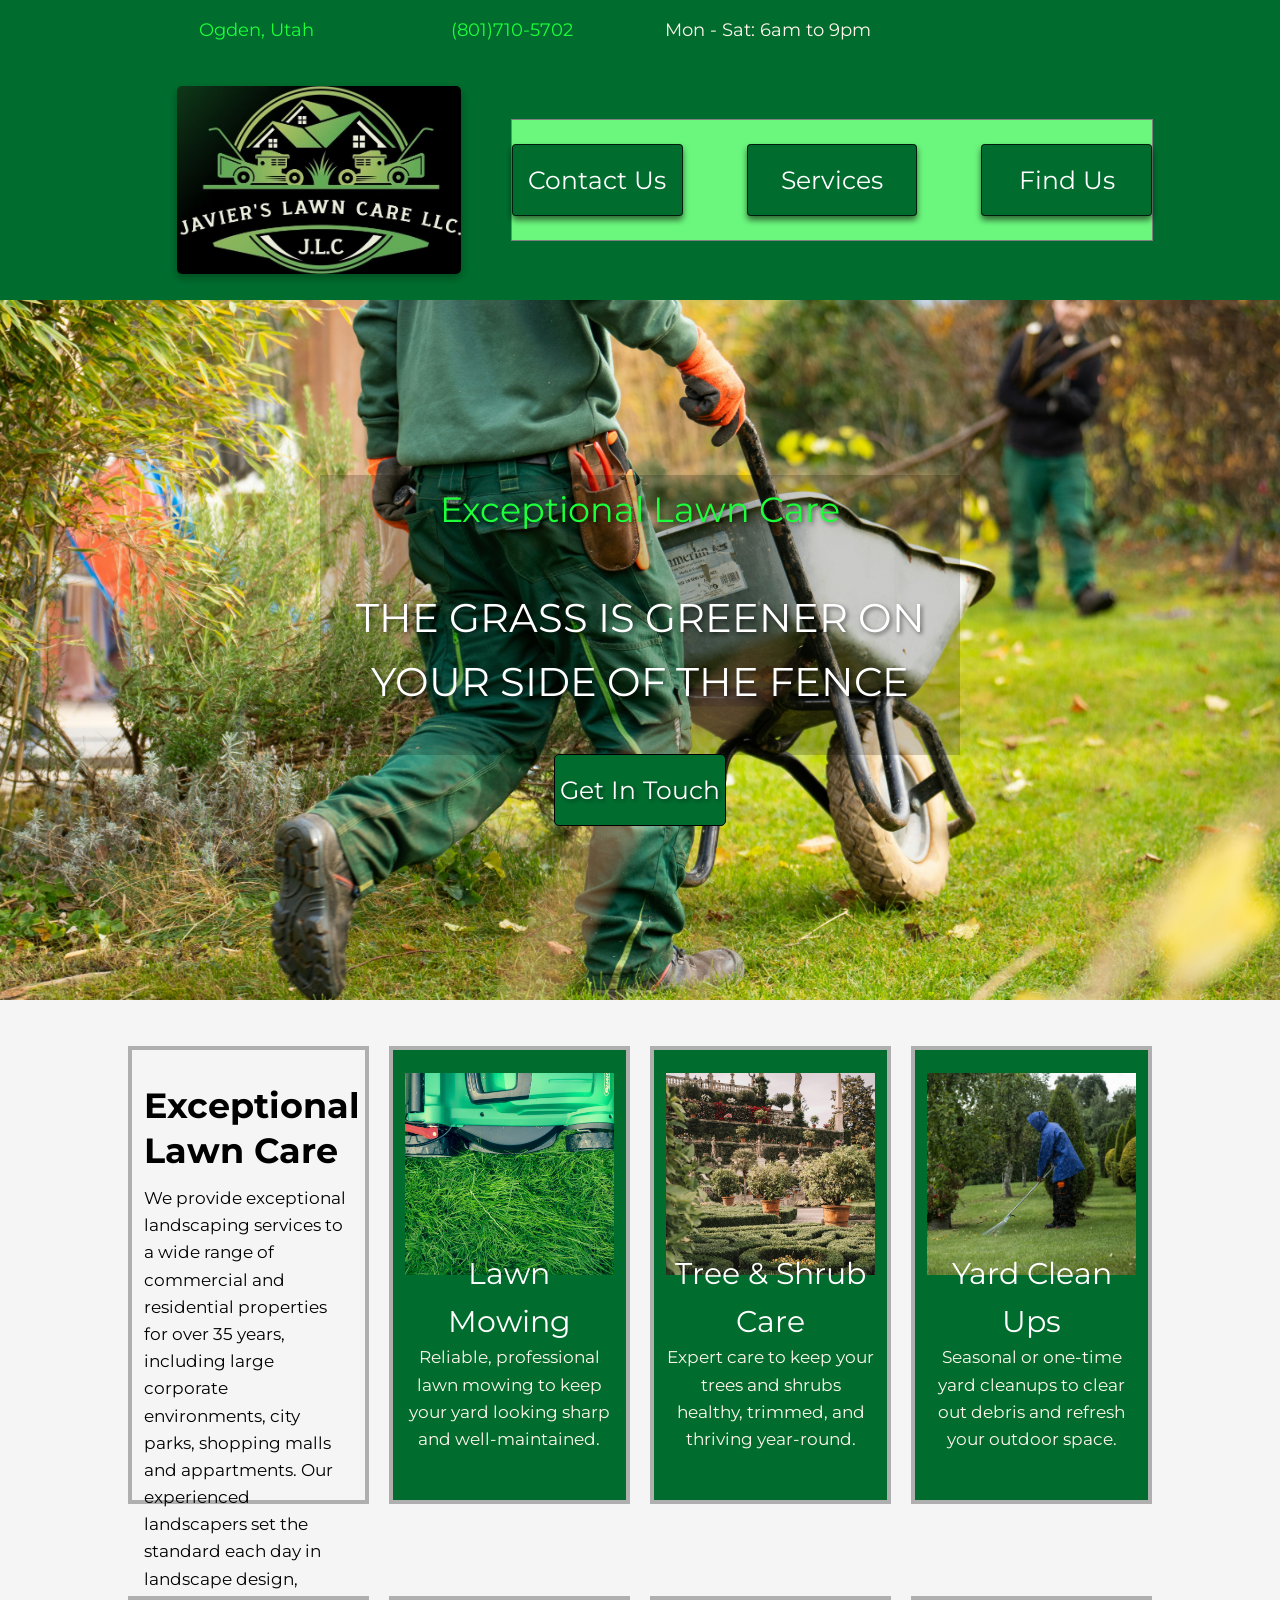
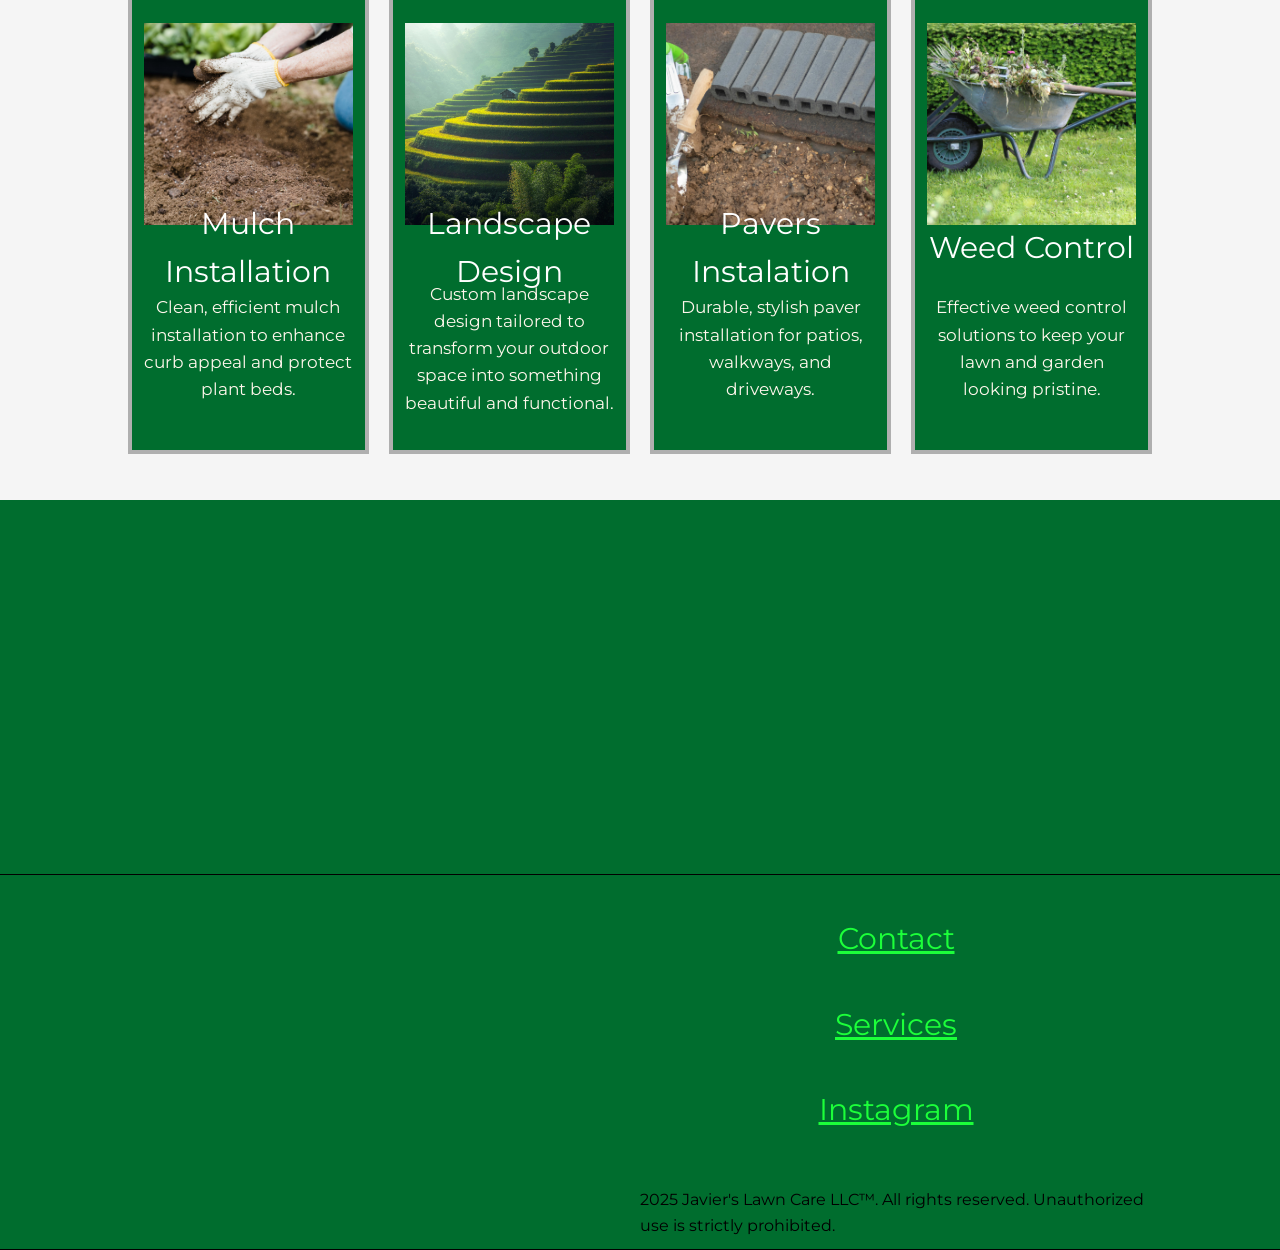
<file: index.html>
<!DOCTYPE html>
<html lang="en">
<head>
    <meta charset="UTF-8">
    <meta name="viewport" content="width=device-width, initial-scale=1.0">
    <title>Javiers Lawn Care</title>

    <link rel="stylesheet" href="styles.css">
    <link href="https://fonts.googleapis.com/css2?family=Montserrat:wght@400;700&display=swap" rel="stylesheet">
    <link rel='stylesheet' href='https://cdn-uicons.flaticon.com/2.6.0/uicons-brands/css/uicons-brands.css'>
    <link rel="icon" href="logo.jpeg" type="image/x-icon">

</head>
<body>
<!-- TOP SECTION -->
  <div id="top-section">
    <!-- TOP BAR -->
     <div id="top-bar">
        <div id="top-bar-container">
            <div class="top-bar-boxes">
                <a class="top-info-anchors" href="address">Ogden, Utah</a>
            </div>
            <div class="top-bar-boxes">
                <a class="top-info-anchors" href="tel:8017105702">(801)710-5702</a>
            </div>
            <div class="top-bar-boxes">
                <h class="top-info-anchors" id="top-schedule">Mon - Sat: 6am to 9pm</h>
            </div>
            <div class="top-bar-boxes">
                <a href="https://www.instagram.com/javiers_lawn_care_llc/" target="_blank">
                    <i id="instagram" class="fi fi-brands-instagram"></i>
                  </a>
            </div>
        </div>
     </div>
    <!-- NAV BAR BELOW -->
    <div id="nav-bar-container">
        <div id="nav-bar-left">
            <img id="logo" src="logo.jpeg">
        </div>
        <div id="nav-bar-right">
            <a class="nav-buttons" href="contact.html">Contact Us</a>
            <a class="nav-buttons" href="#service-section">Services</a>
            <a class="nav-buttons" href="#bottom-section">Find Us</a>
        </div>
    </div>
</div>

    <!-- MAIN SECTION-->
     <div id="main-section">
        <div id="main-header-box">
            <a id="main-header" class="text-shadow">Exceptional Lawn Care</a>
        </div>
        <div id="main-bio-box">
            <a id="main-bio" class="text-shadow">THE GRASS IS GREENER ON YOUR SIDE OF THE FENCE</a>
        </div>
        <div id="main-button-box">
            <a id="get-in-touch-button" class="text-shadow">Get In Touch</a>
        </div>
     </div>

     <!-- SERVICE SECTION -->
    <div id="service-section">
        <div id="service-card-container">
            <div id="service-header-card">
                <h1 id="service-header-one">Exceptional</h1>
                <h1 id="service-header-two">Lawn Care</h1>
                <p id="service-bio">We provide exceptional landscaping services to a wide range of commercial and residential properties for over 35 years, including large corporate environments, city parks, shopping malls and appartments. Our experienced landscapers set the standard each day in landscape design, paving, hardscaping. We will whip your yard into shape in no time.</p>
            </div>
            <div id="service-card-one">
                <div class="service-img-boxes" id="service-img-box-one"></div>
                <div class="service-header-boxes">
                    <h class="service-headers">Lawn Mowing</h>
                </div>
                <div class="service-bio-boxes">
                    <p class="service-bios">Reliable, professional lawn mowing to keep your yard looking sharp and well-maintained.</p>
                </div>
            </div>
            <div id="service-card-two">
                <div class="service-img-boxes" id="service-img-box-two"></div>
                <div class="service-header-boxes">
                    <h class="service-headers">Tree & Shrub Care</h>
                </div>
                <div class="service-bio-boxes">
                    <p class="service-bios">Expert care to keep your trees and shrubs healthy, trimmed, and thriving year-round.</p>
                </div>
            </div>
            <div id="service-card-three">
                <div class="service-img-boxes" id="service-img-box-three"></div>
                <div class="service-header-boxes">
                    <h class="service-headers">Yard Clean Ups</h>
                </div>
                <div class="service-bio-boxes">
                    <p class="service-bios">Seasonal or one-time yard cleanups to clear out debris and refresh your outdoor space.</p>
                </div>
            </div>
        </div>
    </div>

     <!-- SERVICE SECTION TWO-->
     <div id="service-section">
        <div id="service-card-container">
            <div id="service-card-one">
                <div class="service-img-boxes" id="service-img-box-four"></div>
                <div class="service-header-boxes">
                    <h class="service-headers">Mulch Installation</h>
                </div>
                <div class="service-bio-boxes">
                    <p class="service-bios">Clean, efficient mulch installation to enhance curb appeal and protect plant beds.</p>
                </div>
            </div>
            <div id="service-card-one">
                <div class="service-img-boxes" id="service-img-box-five"></div>
                <div class="service-header-boxes">
                    <h class="service-headers">Landscape Design</h>
                </div>
                <div class="service-bio-boxes">
                    <p class="service-bios">Custom landscape design tailored to transform your outdoor space into something beautiful and functional.</p>
                </div>
            </div>
            <div id="service-card-two">
                <div class="service-img-boxes" id="service-img-box-six"></div>
                <div class="service-header-boxes">
                    <h class="service-headers">Pavers Instalation</h>
                </div>
                <div class="service-bio-boxes">
                    <p class="service-bios"> Durable, stylish paver installation for patios, walkways, and driveways.</p>
                </div>
            </div>
            <div id="service-card-three">
                <div class="service-img-boxes" id="service-img-box-seven"></div>
                <div class="service-header-boxes">
                    <h class="service-headers">Weed Control</h>
                </div>
                <div class="service-bio-boxes">
                    <p class="service-bios">Effective weed control solutions to keep your lawn and garden looking pristine.</p>
                </div>
            </div>
        </div>
    </div>


    <!-- BOTTOM SECTION -->
     <div id="bottom-section">
        <div id="map-container">
            <iframe id="map" src="https://www.google.com/maps/embed?pb=!1m18!1m12!1m3!1d96029.97300353604!2d-112.05549577908869!3d41.22315085033392!2m3!1f0!2f0!3f0!3m2!1i1024!2i768!4f13.1!3m3!1m2!1s0x87530e94da9c4d7b%3A0x61dcd77b34b32c!2sOgden%2C%20UT!5e0!3m2!1sen!2sus!4v1743874508412!5m2!1sen!2sus" width="600" height="450" style="border:0;" allowfullscreen="" loading="lazy" referrerpolicy="no-referrer-when-downgrade"></iframe>
        </div>
        <div id="bottom-navigation-container">
            <div id="nav-box-left"></div>
            <div id="nav-box-right">
                <a class="bottom-nav-buttons" href="contact.html">Contact</a>
                <a class="bottom-nav-buttons" href="#service-section">Services</a>
                <a class="bottom-nav-buttons" href="https://www.instagram.com/javiers_lawn_care_llc/">Instagram</a>
                <div id="trademark-box">
                    <p id="trademark">2025 Javier's Lawn Care LLC™. All rights reserved. Unauthorized use is strictly prohibited.</p>
                </div>
            </div>
        </div>
     </div>
</body>
</html>
</file>
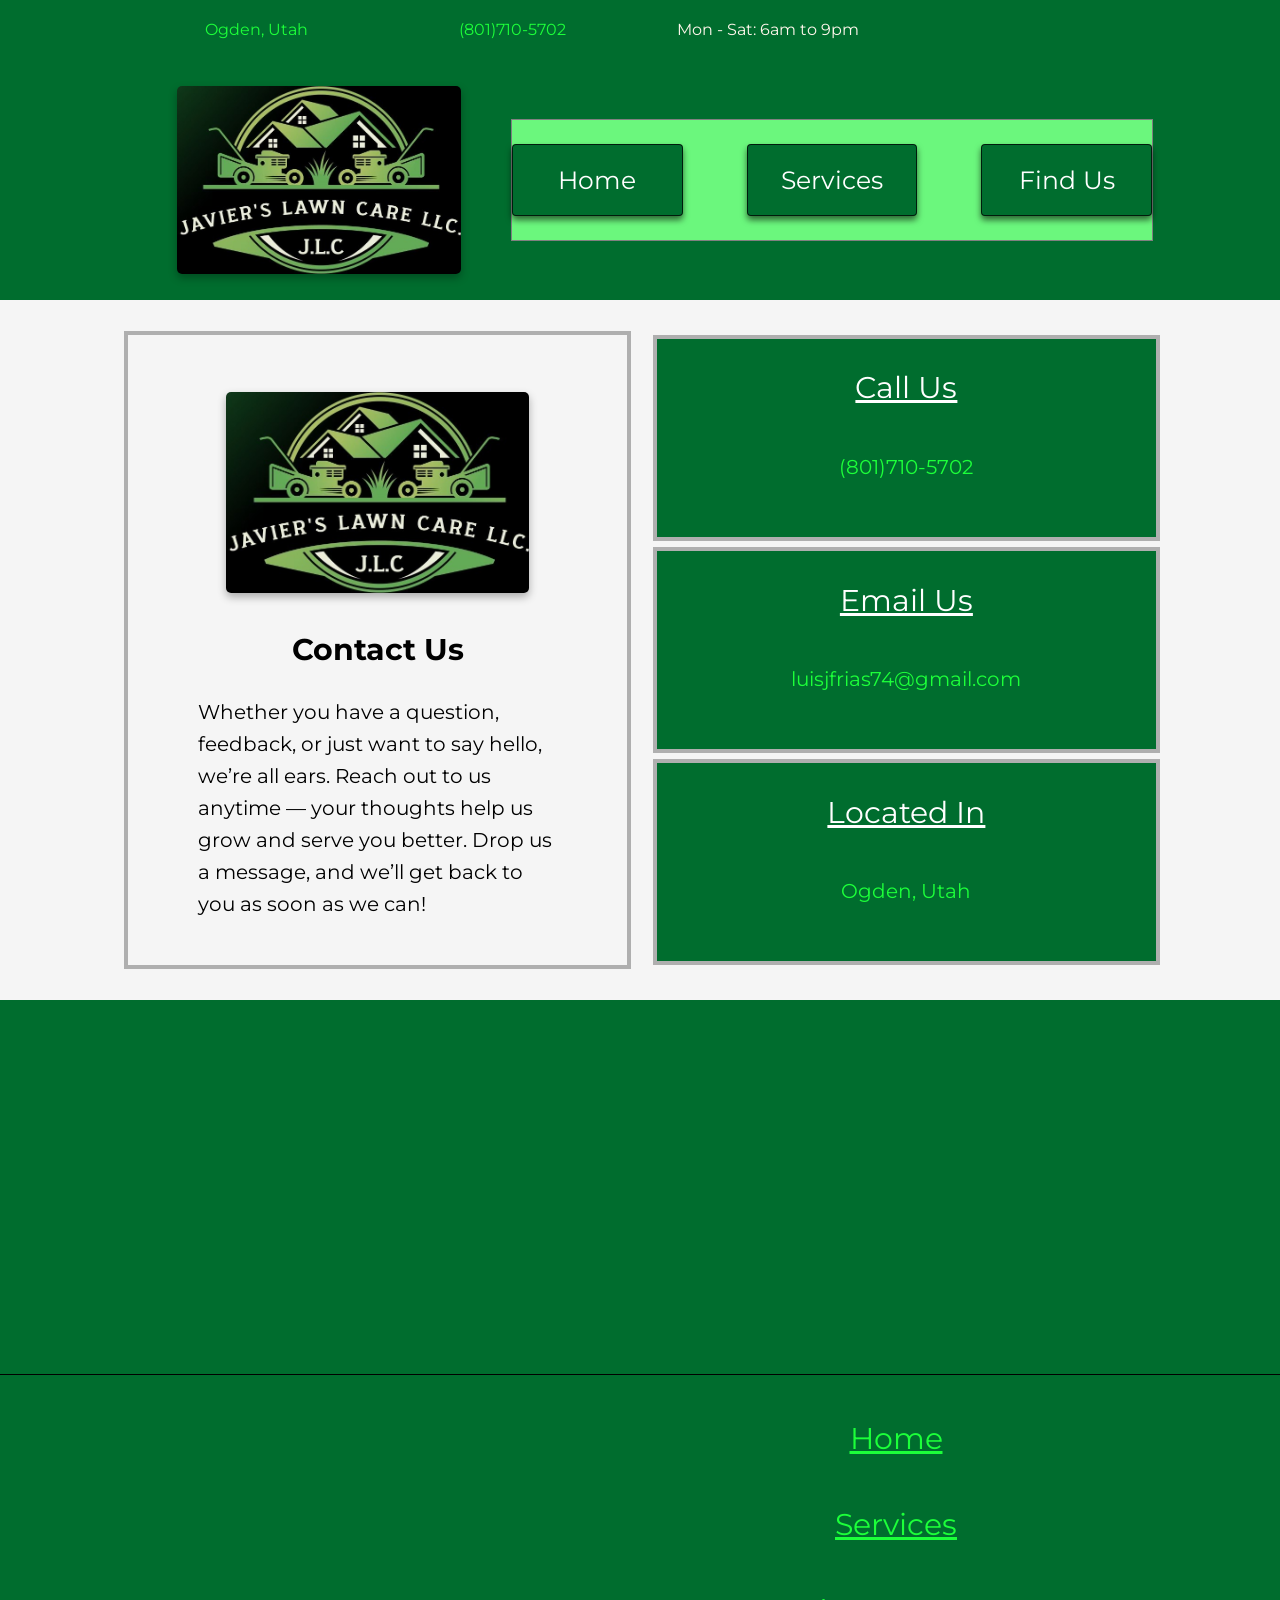
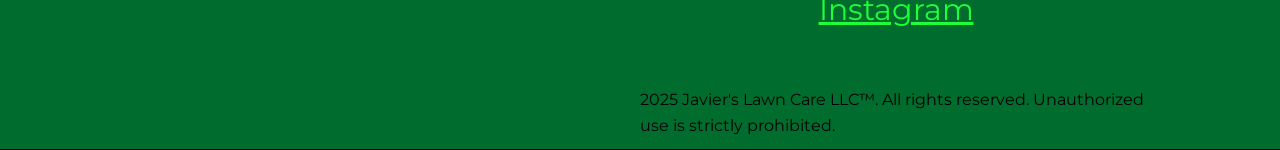
<file: contact.html>
<!DOCTYPE html>
<html lang="en">
<head>
    <meta charset="UTF-8">
    <meta name="viewport" content="width=device-width, initial-scale=1.0">
    <title>Contact</title>

    <link rel="stylesheet" href="styles.css">
    <link href="https://fonts.googleapis.com/css2?family=Montserrat:wght@400;700&display=swap" rel="stylesheet">
    <link rel='stylesheet' href='https://cdn-uicons.flaticon.com/2.6.0/uicons-brands/css/uicons-brands.css'>
    <link rel="icon" href="logo.jpeg" type="image/x-icon">

</head>
<body>
<!-- TOP SECTION -->
<div id="top-section">
    <!-- TOP BAR -->
     <div id="top-bar">
        <div id="top-bar-container">
            <div class="top-bar-boxes">
                <a href="address">Ogden, Utah</a>
            </div>
            <div class="top-bar-boxes">
                <a href="tel:8017105702">(801)710-5702</a>
            </div>
            <div class="top-bar-boxes">
                <h id="top-schedule">Mon - Sat: 6am to 9pm</h>
            </div>
            <div class="top-bar-boxes">
                <a href="https://www.instagram.com/javiers_lawn_care_llc/" target="_blank">
                    <i id="instagram" class="fi fi-brands-instagram"></i>
                  </a>
            </div>
        </div>
     </div>
    <!-- NAV BAR BELOW -->
    <div id="nav-bar-container">
        <div id="nav-bar-left">
            <img id="logo" src="logo.jpeg">
        </div>
        <div id="nav-bar-right">
            <a class="nav-buttons" href="index.html">Home</a>
            <a class="nav-buttons" href="#service-section">Services</a>
            <a class="nav-buttons" href="#bottom-section">Find Us</a>
        </div>
    </div>
</div>
<!-- MAIN CONTACT SECTION-->
<div id="main-contact-section">
    <div id="contact-section-left">
        <div id="logo-box">
            <img id="logo" src="logo.jpeg">
        </div>
        <div id="contact-container">
            <div id="contact-header-box">
                <h1 id="contact-page-header"> Contact Us</h1>
            </div>
            <div id="contact-bio-box">
                <h1 id="contact-page-bio">Whether you have a question, feedback, or just want to say hello, we’re all ears. Reach out to us anytime — your thoughts help us grow and serve you better. Drop us a message, and we’ll get back to you as soon as we can!</h1>
            </div>
        </div>
    </div>
    <div id="contact-section-right">
        <div class="contact-page-boxes">
            <div class="contact-box-top">
                <h1 class="contact-box-headers">Call Us</h1>
            </div>
            <div class="contact-box-bottom">
                <h1 class="contact-box-bios"><a href="tel:8017105702">(801)710-5702</a></h1>
            </div>
        </div>
        <div class="contact-page-boxes">
            <div class="contact-box-top">
                <h1 class="contact-box-headers">Email Us</h1>
            </div>
            <div class="contact-box-bottom">
                <h1 class="contact-box-bios"><a href="mailto:luisjfrias74@gmail.com">luisjfrias74@gmail.com</a></h1>
            </div>
        </div>
        <div class="contact-page-boxes">
            <div class="contact-box-top">
                <h1 class="contact-box-headers">Located In</h1>
            </div>
            <div class="contact-box-bottom">
                <h1 class="contact-box-bios"><a href="https://maps.app.goo.gl/CuhgsVmUL5KtH4ub6">Ogden, Utah</a></h1>
            </div>
        </div>
    </div>
</div>
 <!-- BOTTOM SECTION -->
 <div id="bottom-section">
    <div id="map-container">
        <iframe id="map" src="https://www.google.com/maps/embed?pb=!1m18!1m12!1m3!1d96029.97300353604!2d-112.05549577908869!3d41.22315085033392!2m3!1f0!2f0!3f0!3m2!1i1024!2i768!4f13.1!3m3!1m2!1s0x87530e94da9c4d7b%3A0x61dcd77b34b32c!2sOgden%2C%20UT!5e0!3m2!1sen!2sus!4v1743874508412!5m2!1sen!2sus" width="600" height="450" style="border:0;" allowfullscreen="" loading="lazy" referrerpolicy="no-referrer-when-downgrade"></iframe>
    </div>
    <div id="bottom-navigation-container">
        <div id="nav-box-left"></div>
        <div id="nav-box-right">
            <a class="bottom-nav-buttons" href="index.html">Home</a>
            <a class="bottom-nav-buttons" href="#service-section">Services</a>
            <a class="bottom-nav-buttons" href="https://www.instagram.com/javiers_lawn_care_llc/">Instagram</a>
            <div id="trademark-box">
                <p id="trademark">2025 Javier's Lawn Care LLC™. All rights reserved. Unauthorized use is strictly prohibited.</p>
            </div>
        </div>
    </div>
 </div>
</body>
</html>
</file>
<file: styles.css>
@import url('https://cdn-uicons.flaticon.com/2.6.0/uicons-brands/css/uicons-brands.css');
html,body{
    margin: 0;
    padding: 0;
    background-color: whitesmoke;
    scroll-behavior: smooth;
}
body {
    font-family: 'Montserrat', sans-serif;
    line-height: 1.6;

  }
a{
    text-decoration: none;
    color: rgb(28, 255, 58);
}
#instagram{
    color: rgb(28, 255, 58);
    font-size: 25px;
    cursor: pointer;
}
/* Text Shadow */
.text-shadow {
    color: white; /* Text color */
    text-shadow: 2px 2px 4px rgba(0, 0, 0, 0.5); /* Horizontal, vertical, blur radius, and shadow color */
  }


/* TOP SECTION */
#top-section{
    width: 100%;
    height: 300px;

    background-color: rgb(0, 109, 46);
}
/* TOP BAR */
#top-bar{
    width: 100%;
    height: 60px;
    display: flex;
    align-items: center;
    justify-content: center;
}
    #top-bar-container{
        width: 80%;
        height: 100%;
        display: flex;
        align-items: center;
        justify-content: center;
        flex-direction: row;
    }
        .top-bar-boxes{
            width: 25%;
            height: 100%;
            display: flex;
            align-items: center;
            justify-content: center;

        }
            #top-schedule{
                color: rgb(255, 247, 236);
            }
                .top-info-anchors{
                    font-size: 18px;
                }
/* NAV BAR */
#nav-bar-container{
    width: 100%;
    height: 240px;
    display: flex;
    align-items: center;
    justify-content: center;
    flex-direction: row;
}
    #nav-bar-left,#nav-bar-right{
        display: flex;
        align-items: center;
        justify-content: center;


    }
        #nav-bar-left{
            height: 98%;
            width: 30%;
            background-color: transparent;
        }
            #logo{
                width: auto;
                height: 80%;
                border-radius: 5px;
                box-shadow: 0 4px 8px rgba(0, 0, 0, 0.3);

            }
        #nav-bar-right{
            height: 50%;
            width: 50%;
            gap: 10%;
            background-color: rgb(107, 247, 125);
            border: 1px solid grey;
        }
            .nav-buttons{
                width: 170px;
                height: 70px;
                display: flex;
                align-items: center;
                justify-content: center;

                font-size: 25px;
                color: white;
                text-align: center;
                cursor: pointer;

                background-color: rgb(0, 109, 46);
                box-shadow: 0 4px 6px rgba(0, 0, 0, 0.582);
                border: 1px solid rgba(0, 0, 0, 0.74);
                border-radius: 4px;

                transition: 1.1s;
            }
                .nav-buttons:hover{
                    transform: scale(1.1);
                }

/* MAIN SECTION */
#main-section{
    width: 100%;
    height: 700px;
    display: flex;
    align-items: center;
    justify-content: center;
    flex-direction: column;

    background-image: url(main-image.jpg);
    background-position: center;
    background-repeat: no-repeat;
    background-size: cover;
}
    #main-header-box{
        width: 50%;
        height: 10%;
        display: flex;
        align-items: center;
        justify-content: center;

        background-color: rgba(8, 5, 0, 0.2);

    }
        #main-header{
            font-size: 35px;
            color: rgb(28, 255, 58);
        }
    #main-bio-box{
        width: 50%;
        height: 30%;
        display: flex;
        align-items: center;
        justify-content: center;
        background-color: rgba(8, 5, 0, 0.2);

    }
        #main-bio{
            font-size: 40px;
            color: white;
            text-align: center;
        }
    #main-button-box{
        width: 50%;
        height: 10%;
        display: flex;
        align-items: center;
        justify-content: center;

    }
         #get-in-touch-button{
            width: 170px;
            height: 70px;
            display: flex;
            align-items: center;
            justify-content: center;
            font-size: 25px;
            color: white;
            text-align: center;

            border: 1px solid black;
            border-radius: 5px;
            background-color: rgb(0, 109, 46);
            cursor: pointer;
            transition: 1.1s;
        }
            #get-in-touch-button:hover{
                transform: scale(1.1);
            }

/* SERVICE SECTION */
#service-section{
    width: 100%;
    height: 550px;
    display: flex;
    align-items: center;
    justify-content: center;
}
    #service-card-container{
        width: 80%;
        height: 450px;
        display: flex;
        align-items: center;
        justify-content: center;
        flex-direction: row;
        gap: 2%;

    }
        #service-header-card{
            width: 25%;
            height: 100%;
            display: flex;
            align-items: center;
            justify-content: center;
            flex-direction: column;

            border: 4px solid rgb(175, 175, 175);
        }
            #service-header-one{
                height: 10%;
                width: 90%;
                text-align: start;
                font-size: 35px;

                margin: 0;
                padding: 0;
            }
            #service-header-two{
                height: 10%;
                width: 90%;
                text-align: start;
                font-size: 35px;

                margin: 0;
                padding: 0;
            }
                #service-bio{
                    height: 60%;
                    width: 90%;
                    font-size: 17px;
                    text-align: start;
                }
        #service-card-one,#service-card-two,#service-card-three{
            width: 25%;
            height: 100%;
            display: flex;
            align-items: center;
            justify-content: center;
            flex-direction: column;
            background-color: rgb(0, 109, 46);
            border: 4px solid rgb(175, 175, 175);
        }
            .service-img-boxes{
                width: 90%;
                height: 45%;
            }
                #service-img-box-one{
                    background-image: url(lawn.jpg);
                    background-position: center;
                    background-repeat: no-repeat;
                    background-size: cover;
                }
                #service-img-box-two{
                    background-image: url(shrub.jpg);
                    background-position: center;
                    background-repeat: no-repeat;
                    background-size: cover;
                }
                #service-img-box-three{
                    background-image: url(cleanup.jpg);
                    background-position: center;
                    background-repeat: no-repeat;
                    background-size: cover;
                }
                #service-img-box-four{
                    background-image: url(mulch.jpg);
                    background-position: center;
                    background-repeat: no-repeat;
                    background-size: cover;
                }
                #service-img-box-five{
                    background-image: url(landscape.jpg);
                    background-position: center;
                    background-repeat: no-repeat;
                    background-size: cover;
                }
                #service-img-box-six{
                    background-image: url(pavers.jpg);
                    background-position: center;
                    background-repeat: no-repeat;
                    background-size: cover;
                }
                #service-img-box-seven{
                    background-image: url(weeds.jpg);
                    background-position: center;
                    background-repeat: no-repeat;
                    background-size: cover;
                }

            .service-header-boxes{
                width: 90%;
                height: 10%;

                display: flex;
                align-items: center;
                justify-content: center;

                text-align: center;
            }
                .service-headers{
                    font-size: 30px;
                    color: white;

                }
            .service-bio-boxes{
                width: 90%;
                height: 35%;
                display: flex;
                align-items: center;
                justify-content: center;

                text-align: center;
            }
                .service-bios{
                    font-size: 17px;
                    color: rgb(255, 247, 236);
                }


/* BOTTOM SECTION */
#bottom-section{
    width: 100%;
    height: 750px;
    display: flex;
    align-items: center;
    justify-content: center;
    flex-direction: column;

    background-color: rgb(0, 109, 46);
}
    #map-container{
        width: 100%;
        height: 50%;
        display: flex;
        align-items: center;
        justify-content: center;
    }
        #map{
            width: 100%;
            height: 100%;
        }
    #bottom-navigation-container{
        width: 100%;
        height: 50%;
        display: flex;
        align-items: center;
        justify-content: center;
        flex-direction: row;

        border: 1px solid black;
    }
        #nav-box-left{
            width: 40%;
            height: 100%;
            display: flex;
            align-items: center;
            justify-content: center;

        }
        #nav-box-right{
            width: 40%;
            height: 100%;
            display: flex;
            align-items: center;
            justify-content: center;
            flex-direction: column;
            gap: 10%;

        }
            .bottom-nav-buttons{
                font-size: 30px;
                text-decoration: underline;
                cursor: pointer;
            }
            #trademark-box{
                width: 100%;
                height: 10%;
                display: flex;
                align-self: end;
            }

/* CONTACT PAGE BELOW */
#main-contact-section{
    width: 100%;
    height: 700px;
    display: flex;
    align-items: center;
    justify-content: center;
    flex-direction: row;
    gap: 2%;
}
    #contact-section-left,#contact-section-right{
        width: 39%;
        height: 90%;
        display: flex;
        align-items: center;
        justify-content: center;
        flex-direction: column;

        border: 4px solid rgb(175, 175, 175);
    }
    #contact-section-right{
        gap: 1%;
        border: none;
    }
        #logo-box{
            width: 80%;
            height: 40%;
            display: flex;
            align-items: center;
            justify-content: center;
        }
        #contact-container{
            width: 80%;
            height: 50%;
            display: flex;
            align-items: center;
            justify-content: center;
            flex-direction: column;

        }
            #contact-header-box{
                width: 100%;
                height: 20%;
                display: flex;
                align-items: center;
                justify-content: center;
            }
                #contact-page-header{
                    font-size: 30px;
                }
                #contact-page-bio{
                    font-size: 20px;
                    font-weight: normal;
                }
            #contact-bio-box{
                width: 90%;
                height: 80%;
                display: flex;
                align-items: center;
                justify-content: center;
            }
        .contact-page-boxes{
            width: 100%;
            height: 33%;
            display: flex;
            align-items: center;
            justify-content: center;
            flex-direction: column;

            background-color: rgb(0, 109, 46);
            border: 4px solid rgb(175, 175, 175);
        }
            .contact-box-top{
                width: 50%;
                height: 50%;
                display: flex;
                align-items: center;
                justify-content: center;
            }
            .contact-box-bottom{
                width: 50%;
                height: 50%;
                display: flex;
                align-items: start;
                justify-content: center;
            }
                .contact-box-headers{
                    font-size: 30px;
                    color: white;
                    text-decoration: underline;
                    font-weight: normal;
                }
                .contact-box-bios{
                    font-size: 20px;
                    font-weight: normal;
                }
</file>
